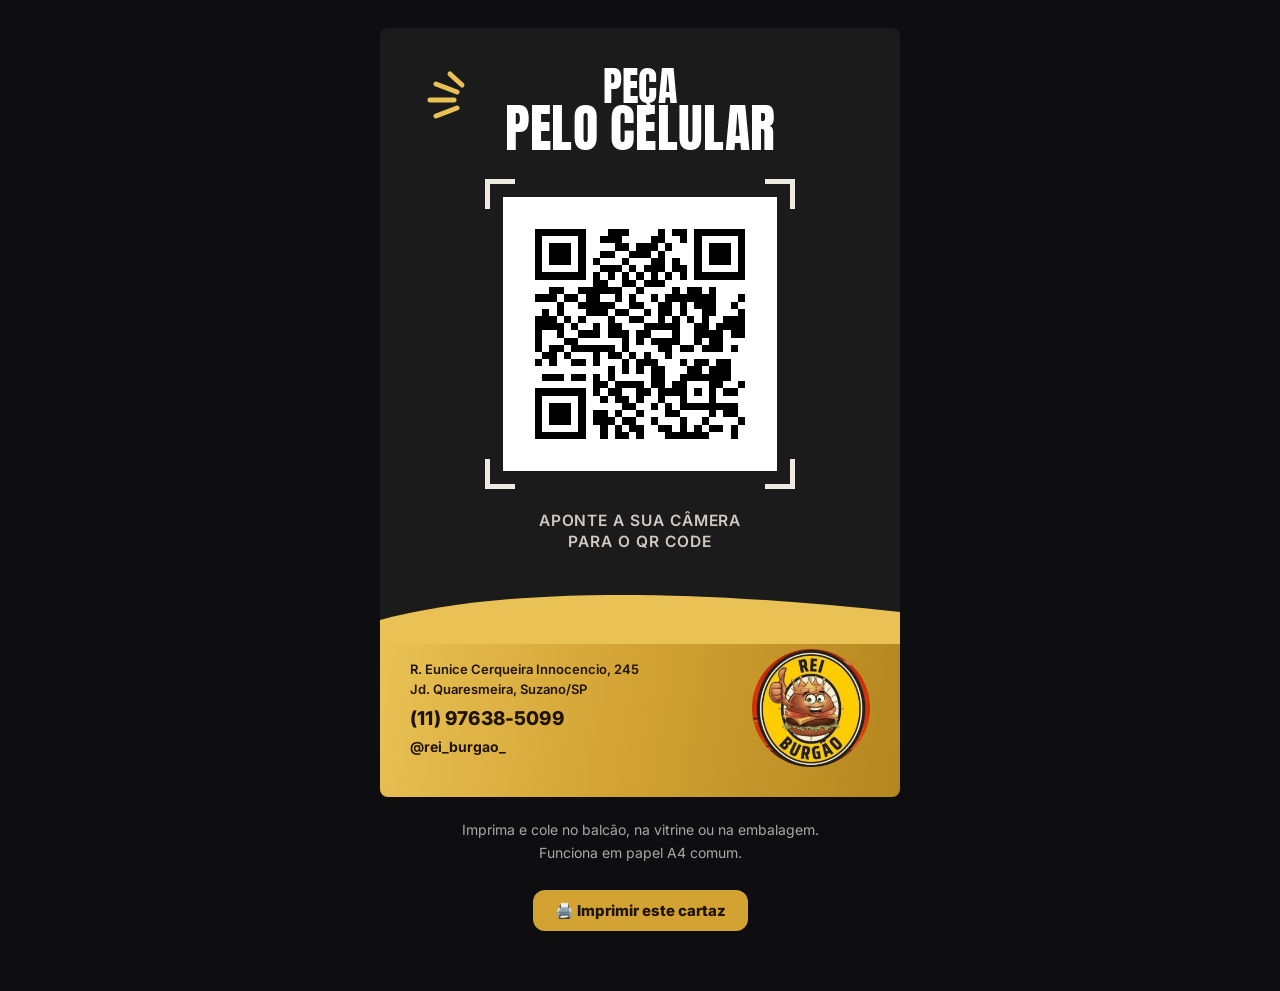
<file: qrcode.html>
<!doctype html>
<html lang="pt-BR">
<head>
<meta charset="utf-8" />
<meta name="viewport" content="width=device-width, initial-scale=1" />
<meta name="robots" content="noindex, nofollow" />
<title>QR Code para imprimir | Rei Burgão</title>
<link rel="icon" href="assets/img/favicon.png" type="image/png" />
<link rel="preconnect" href="https://fonts.googleapis.com" />
<link rel="preconnect" href="https://fonts.gstatic.com" crossorigin />
<link href="https://fonts.googleapis.com/css2?family=Anton&family=Inter:wght@400;600;700;800&display=swap" rel="stylesheet" />
<style>
  *{box-sizing:border-box}
  body{margin:0;background:#0E0E10;color:#EDEAE2;font-family:"Inter",system-ui,sans-serif;padding:28px 18px 60px}

  .folha{
    max-width:520px;margin:0 auto;background:#1B1B1B;color:#F7F3EA;
    border-radius:8px;overflow:hidden;position:relative;
  }

  /* ---------- metade preta ---------- */
  .topo{padding:40px 30px 34px;text-align:center}

  .titulo{position:relative}
  .brilho{position:absolute;left:14px;top:2px}
  h1{
    font-family:"Anton",Impact,sans-serif;font-weight:400;margin:0;
    line-height:.92;letter-spacing:.01em;text-transform:uppercase;color:#FFF;
  }
  h1 .l1{display:block;font-size:40px}
  h1 .l2{display:block;font-size:52px}

  /* moldura de cantos em volta do QR */
  .moldura{position:relative;display:inline-block;margin:26px 0 18px;padding:18px}
  .moldura span{position:absolute;width:30px;height:30px;border:5px solid #EDEAE2}
  .moldura .c1{top:0;left:0;border-right:0;border-bottom:0}
  .moldura .c2{top:0;right:0;border-left:0;border-bottom:0}
  .moldura .c3{bottom:0;left:0;border-right:0;border-top:0}
  .moldura .c4{bottom:0;right:0;border-left:0;border-top:0}
  .qr{background:#fff;padding:3px;display:block}
  .qr img{width:268px;height:268px;display:block;image-rendering:pixelated}

  .aponte{
    margin:0;font-size:15.5px;line-height:1.35;font-weight:600;
    letter-spacing:.06em;text-transform:uppercase;color:#CFCBC2;
  }

  /* ---------- onda + metade dourada ---------- */
  .onda{display:block;width:100%;height:58px;margin-bottom:-1px}

  .base{
    background:linear-gradient(100deg,#E9C154 0%,#D2A233 48%,#B4871F 100%);
    color:#1E1400;padding:6px 30px 30px;
    display:flex;align-items:center;justify-content:space-between;gap:18px;
  }
  .base .dados{text-align:left;font-size:14px;line-height:1.5;font-weight:700}
  .base .dados .rua{font-size:13px;font-weight:600;display:block;margin-bottom:6px}
  .base .dados .tel{font-size:19px;font-weight:800;display:block;letter-spacing:.01em}
  .base .dados .insta{font-size:14px;font-weight:700;display:block;margin-top:2px}
  .base img.logo{width:118px;height:118px;flex:0 0 auto;display:block}

  /* ---------- fora da folha ---------- */
  .fora{max-width:520px;margin:22px auto 0;text-align:center;color:rgba(237,234,226,.7);font-size:14px;line-height:1.6}
  .fora button{
    margin-top:12px;padding:13px 22px;border-radius:12px;border:0;cursor:pointer;
    background:#D2A233;color:#1E1400;font:800 15px/1 "Inter",sans-serif;
  }

  @media print{
    body{background:#fff;padding:0}
    .fora{display:none}
    .folha{max-width:100%;border-radius:0;-webkit-print-color-adjust:exact;print-color-adjust:exact}
  }
</style>
</head>
<body>

<div class="folha">

  <div class="topo">
    <div class="titulo">
      <svg class="brilho" width="62" height="58" viewBox="0 0 62 58" aria-hidden="true">
        <g stroke="#E9C154" stroke-width="5" stroke-linecap="round">
          <line x1="6"  y1="30" x2="30" y2="30" />
          <line x1="12" y1="14" x2="33" y2="22" />
          <line x1="12" y1="46" x2="33" y2="38" />
          <line x1="26" y1="4"  x2="38" y2="15" />
        </g>
      </svg>
      <h1><span class="l1">Peça</span><span class="l2">pelo celular</span></h1>
    </div>

    <div class="moldura">
      <span class="c1"></span><span class="c2"></span><span class="c3"></span><span class="c4"></span>
      <div class="qr"><img src="assets/img/qrcode.png" alt="QR Code do cardápio do Rei Burgão" /></div>
    </div>

    <p class="aponte">Aponte a sua câmera<br />para o QR Code</p>
  </div>

  <svg class="onda" viewBox="0 0 520 58" preserveAspectRatio="none" aria-hidden="true">
    <path d="M0,34 C120,2 300,2 520,26 L520,58 L0,58 Z" fill="#E9C154" />
  </svg>

  <div class="base">
    <div class="dados">
      <span class="rua">R. Eunice Cerqueira Innocencio, 245<br />Jd. Quaresmeira, Suzano/SP</span>
      <span class="tel">(11) 97638-5099</span>
      <span class="insta">@rei_burgao_</span>
    </div>
    <img class="logo" src="assets/img/logo.png" alt="Rei Burgão" />
  </div>

</div>

<div class="fora">
  <p>Imprima e cole no balcão, na vitrine ou na embalagem.<br />Funciona em papel A4 comum.</p>
  <button type="button" onclick="window.print()">🖨️ Imprimir este cartaz</button>
</div>

</body>
</html>
</file>
